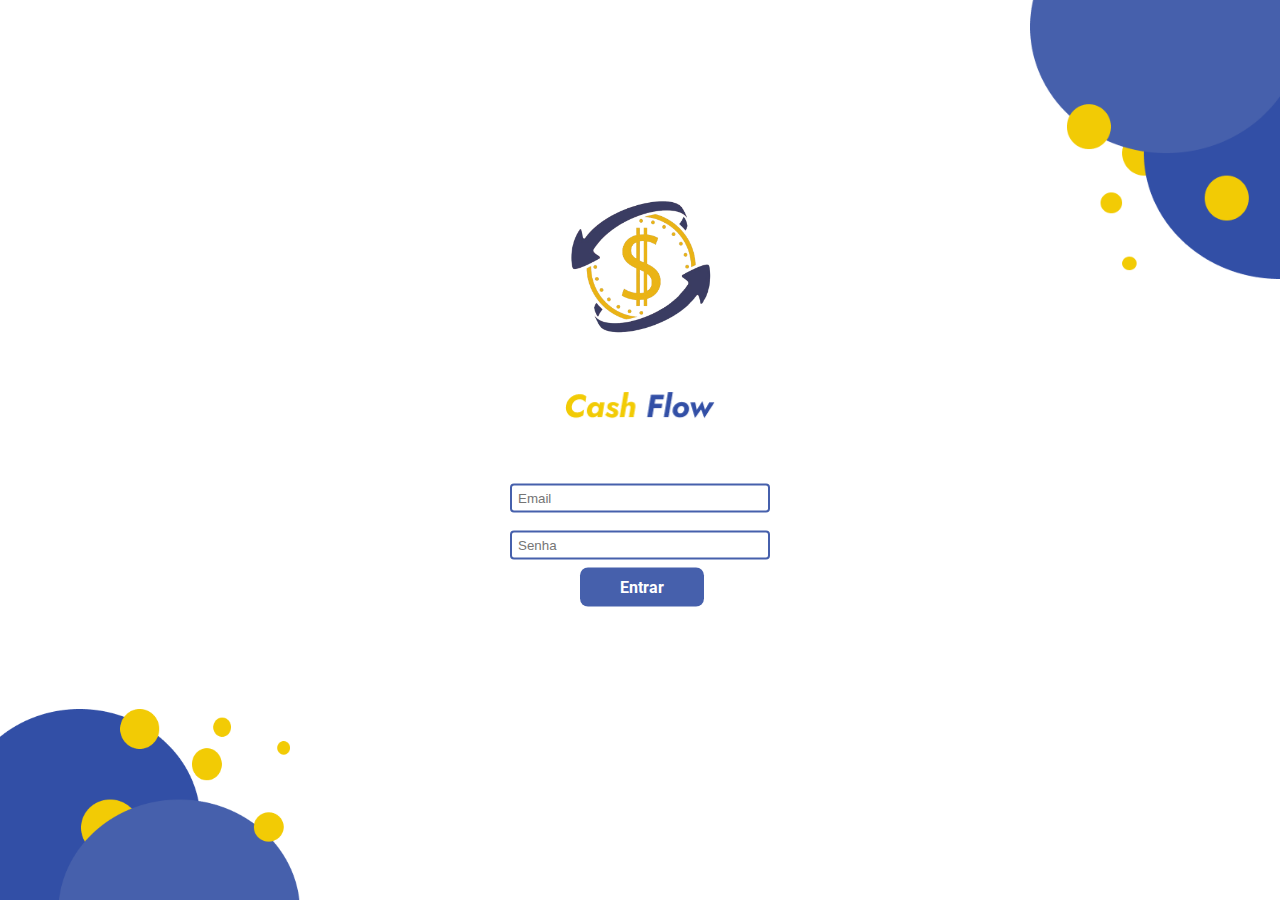
<file: cashFlow/index.html>
<!DOCTYPE html>
<html lang="pt-br">
<head>
    <meta charset="UTF-8">
    <meta name="viewport" content="width=device-width, initial-scale=1.0">
    <link rel="stylesheet" href="css/index.css">
    <link rel="shotcut icon" href="_img/Logo_CashFlow.png">
    <title>Cash Flow</title>
</head>
<body>
    <img id="inferior" src="_img/bolas.png" alt="">
    <img id="superior" src="_img/bolas 2.png" alt="">
    <img id="imgLogo" src="_img/Logo_CashFlow.png" alt="">
    <img id="textLogo" src="_img/Cash Flow.png" alt="">
    <section id="campos">
        <input class="campo" type="email" id="email" name="email" placeholder="Email"required><br><br>

        <input class="campo" type="password" id="senha" name="senha" placeholder="Senha"required><br><br>

        <a id="botao" href="home.html">Entrar</a>
    </section>
</body>
</html>
</file>
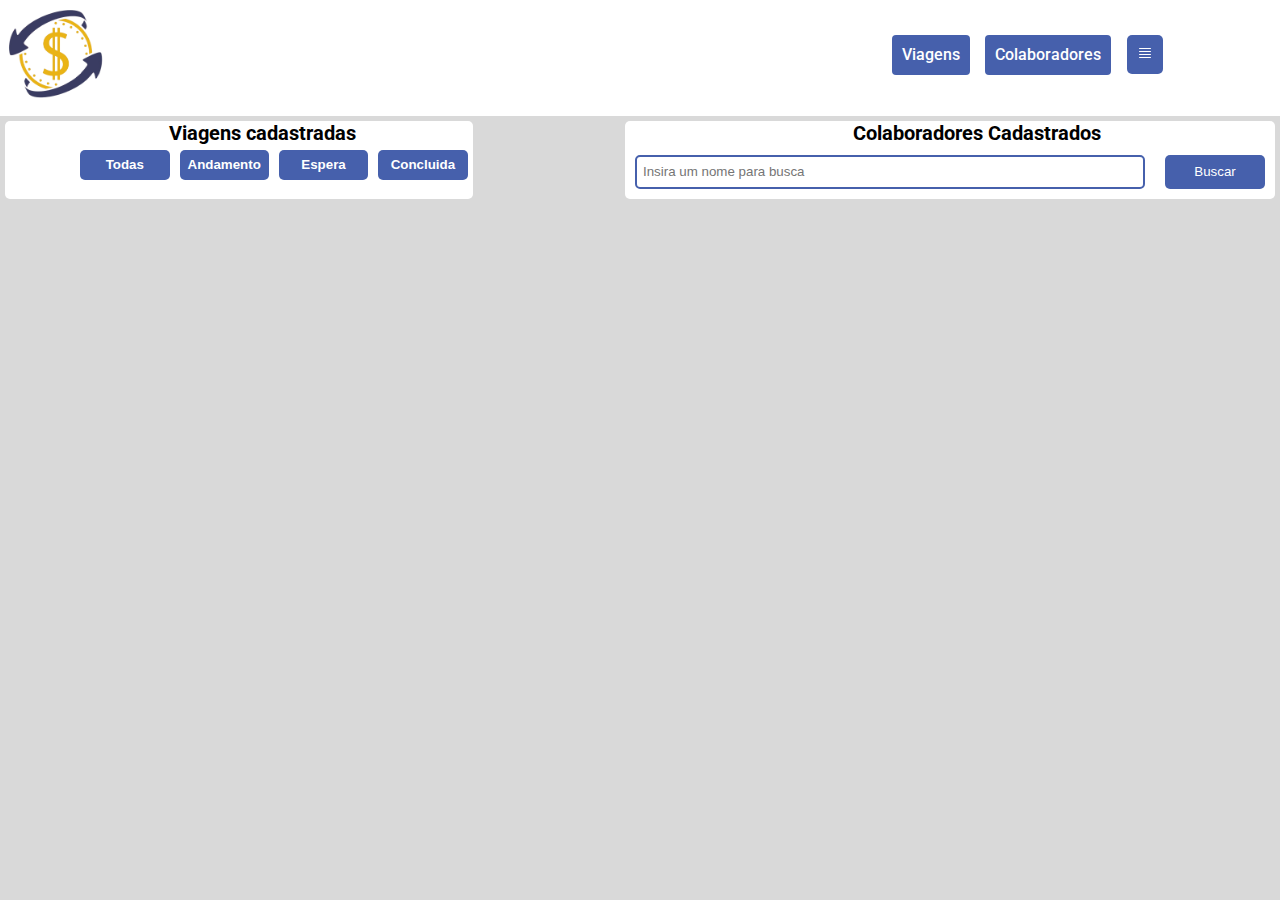
<file: cashFlow/home.html>
<!DOCTYPE html>
<html lang="en">
<head>
    <meta charset="UTF-8">
    <meta name="viewport" content="width=device-width, initial-scale=1.0">
    <link rel="stylesheet" href="css/home.css">
    <link rel="stylesheet" href="js/home.js">
    <link rel="shotcut icon" href="_img/Logo_CashFlow.png">
    <title>Cash Flow</title>
</head>
<body>
    <header>
        <div><img id="logo" src="_img/Logo_CashFlow.png" alt=""></div>
        <div id="buttons">
            <a class="botao" href="viagem.html">Viagens</a>
            <a class="botao" href="addColaborador.html">Colaboradores</a>
            <div class="dropdown">
                <button class="dropbtn" onclick="toggleDropdown()"><img src="_img/justify (1).svg" alt=""></button>
                <div class="dropdown-content" id="myDropdown">
                  <a href="#">Link 1</a>
                  <a href="#">Link 2</a>
                  <a href="#">Link 3</a>
                </div>
              </div>
        </div>
    </header>
    
    <section id="conteiners">
        <div class="conteiner left">
            <h2 id="txt-left" >Viagens cadastradas</h2>
            <div id="bottons-left" >
                <button class="botao-left" type="button">Todas</button>
                <button class="botao-left" type="button">Andamento</button>
                <button class="botao-left" type="button">Espera</button>
                <button class="botao-left" type="button">Concluida</button>
            </div>
        </div>
        <div class="conteiner right">
            <h2 id="txt-right">Colaboradores Cadastrados</h2>
            <div id="campo-right">
                <input type="text" id="busca" name="busca" placeholder="Insira um nome para busca">
                <button id="botao-right" type="button">Buscar</button>
            </div>
        </div>
    </section>
    
</body>
</html>
</file>
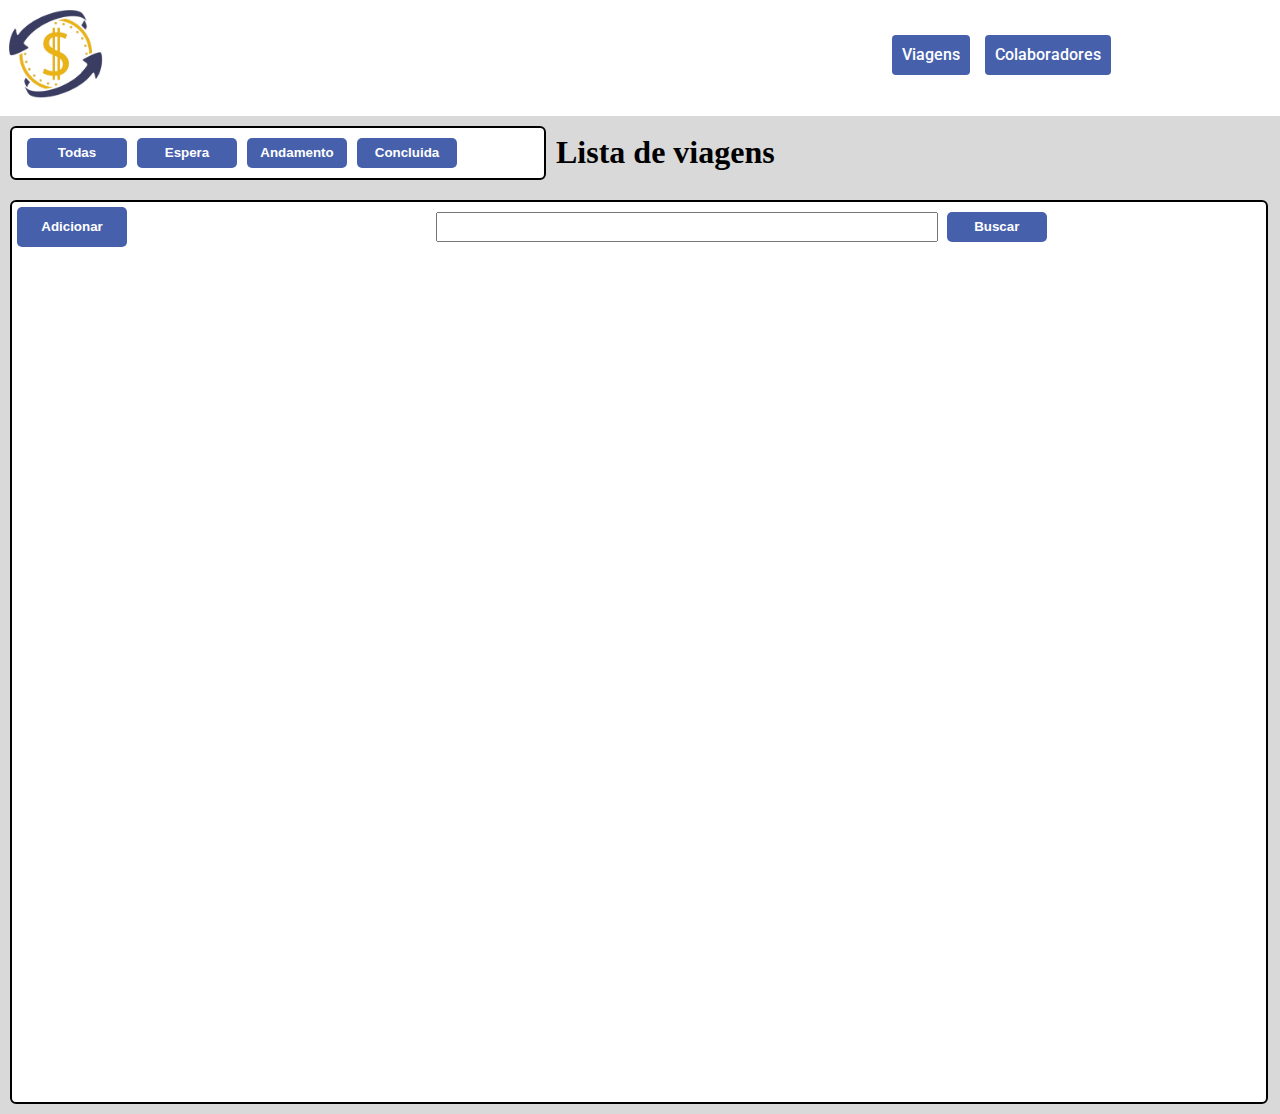
<file: cashFlow/viagem.html>
<!DOCTYPE html>
<html lang="pt-br">
<head>
    <meta charset="UTF-8">
    <meta name="viewport" content="width=device-width, initial-scale=1.0">
    <link rel="stylesheet" href="css/home.css">
    <link rel="stylesheet" href="css/viagem.css">
    <title>Viagem</title>
</head>
<body>
    <header>
        <div><img id="logo" src="_img/Logo_CashFlow.png" alt=""></div>
        <div id="buttons">
            <a class="botao" href="viagem.html">Viagens</a>
            <a class="botao" href="addColaborador.html">Colaboradores</a>
        </div>
    </header>

    <div class="container1">
        <div class="opcoes">
            <button class="botao-opcoes" type="button">Todas</button>
            <button class="botao-opcoes" type="button">Espera</button>
            <button class="botao-opcoes" type="button">Andamento</button>
            <button class="botao-opcoes" type="button">Concluida</button>
        </div>
        <h1>Lista de viagens</h1>

    </div>

    <div class="container">
        <div id="linha1">
            <button class="botao-adicionar" type="button">Adicionar</button>
            <input type="search" name="pesquisa" id="pesquisa">
            <button class="botao-opcoes" type="button">Buscar</button>
        </div>
        <div id="lista-viagens">
            <!-- adicionar viagens atraves do js recebendo requisiçoes-->

        </div>

    </div>


</body>
</html>
</file>
<file: cashFlow/css/index.css>
@import url('https://fonts.googleapis.com/css2?family=Roboto:ital,wght@0,100;0,300;0,400;0,500;0,700;0,900;1,100;1,300;1,400;1,500;1,700;1,900&display=swap');

*{
    margin: 0%;
    padding: 0%;
}

:root{
    --azul:#4660AC;
    --azul-variavel:#4660ace0;
    --amarelo:#F2CB05;
    --vermelhor:#BE3F3F;
    --cinza:#D9D9D9;
}
body{
    display: flex;
}

#superior{
    position: absolute;
    top: 0%;
    right: 0%;
    width: 250px;
}

#inferior{
    position: absolute;
    bottom: 0%;
    left: 0%;
    width: 300px;
}

#imgLogo{
    position: fixed;
    top: 30%;
    left: 50%;
    transform: translate(-50%, -50%);
    width: 150px;
}

#textLogo{
    position: absolute;
    top: 45%;
    left: 50%;
    transform: translate(-50%, -50%);
    width: 150px;
}

#campos{
    position: absolute;
    top: 60%;
    left: 50%;
    transform: translate(-50%, -50%);

}

.campo{
    width: 250px;
    height: 25px;
    border: 2px solid var(--azul);
    border-radius: 4px;
    padding-left: 6px;
}

#botao{
    font-family: 'Roboto',sans-serif;
    font-weight: bold;
    margin-left: 27%;
    background-color: var(--azul);
    border: none;
    color: white;
    padding: 10px 40px;
    border-radius: 8px;
    cursor: pointer;
}
a{
    text-decoration: none;
}

#botao:hover{
    background-color: var(--azul-variavel);
}
</file>
<file: cashFlow/css/home.css>
@import url('https://fonts.googleapis.com/css2?family=Roboto:ital,wght@0,100;0,300;0,400;0,500;0,700;0,900;1,100;1,300;1,400;1,500;1,700;1,900&display=swap');

:root{
    --azul:#4660AC;
    --azul-variavel:#4660ace0;
    --amarelo:#F2CB05;
    --vermelhor:#BE3F3F;
    --cinza:#D9D9D9;
    --branco: white;
}

*{
    margin: 0%;
    padding: 0%;
}
body{
    display: flex;
    flex-direction: column;
    background-color: var(--cinza);
}

header{
    background-color: var(--branco);
    display: flex;
    flex-direction: row;
    padding: 5px;
}

#logo{
    width: 100px;
}

#buttons{
    display: flex;
    flex-direction: row;
    padding: 10px;
    margin-left: 60%;
}

.botao{
    display: flex;
    font-family: 'Roboto',sans-serif;
    font-weight: 500;
    text-decoration: none;
    color: var(--branco);
    background-color: var(--azul);
    margin-top: 20px;
    height: 20px;
    margin-left: 15px;
    border-radius: 4px;
    padding: 10px 10px;
}

.botao:hover{
    background-color: var(--azul-variavel);
}

#conteiners{
    display: flex;
    flex-direction: row;
    padding: 5px;
}

.conteiner{
    background-color: var(--branco);
    border-radius: 5px;
    width: 700px;
}

.left{
    display: flex;
    flex-direction: column;
}
#txt-left{
    font-family: 'Roboto',sans-serif;
    font-size: 20px;
    font-weight: bolder;
    margin-left: 35%;
}
#bottons-left{
    display: flex;
    flex-direction: row;
    margin-left: 15%;
}
.botao-left{
    font-family: 'Roboto'sans-serif;
    background-color: var(--azul);
    font-weight: bold;
    color: var(--branco);
    border: none;
    width: 100px;
    height: 30px;
    margin: 5px;
    border-radius: 5px;
    cursor: pointer;
}

.botao-left:hover{
    background-color: var(--azul-variavel);
}




.right{
    display: flex;
    flex-direction: column;
    margin-left: 12%;
}
#txt-right{
    font-family: 'Roboto',sans-serif;
    font-size: 20px;
    font-weight: bolder;
    margin-left: 35%;
}
#campo-right{
    display: flex;
    flex-direction: row;
}
#busca{
    margin: 10px;
    width: 500px;
    height: 30px;border: 2px solid var(--azul);
    border-radius: 5px;
    padding-left: 6px;
}
#botao-right{
    background-color: var(--azul);
    color: var(--branco);
    width: 100px;
    height: 34px;
    border: none;
    border-radius: 5px;
    margin: 10px;
    cursor: pointer;
}
#botao-right:hover{
    background-color: var(--azul-variavel);
}


.dropdown {
    position: relative;
    display: inline-block;
}

.dropbtn{
    background-color: var(--azul);
    color: var(--branco);
    padding: 10px;
    margin-top: 20px;
    margin-left: 45%;
    border: none;
    border-radius: 5px;
    cursor: pointer;
}

.dropdown-content {
    display: none;
    position: absolute;
    background-color: #f9f9f9;
    min-width: 160px;
    box-shadow: 0px 8px 16px 0px rgba(0,0,0,0.2);
    z-index: 1;
}

.dropdown-content a {
    color: black;
    padding: 12px 16px;
    text-decoration: none;
    display: block;
}

.dropdown-content a:hover {
    background-color: #f1f1f1;
}
</file>
<file: cashFlow/css/viagem.css>
@import url('https://fonts.googleapis.com/css2?family=Roboto:ital,wght@0,100;0,300;0,400;0,500;0,700;0,900;1,100;1,300;1,400;1,500;1,700;1,900&display=swap');

:root{
    --azul:#4660AC;
    --azul-variavel:#4660ace0;
    --amarelo:#F2CB05;
    --vermelhor:#BE3F3F;
    --cinza:#D9D9D9;
}

*{
    font-family: 'Roboto'sans-serif;
}

.container{
    width: 98%;
    height: 100vh;
    margin: 10px;
    border: 2px solid black;
    border-radius: 6px;
    background-color: var(--branco);
}
.container1{
    display: flex;
    flex-direction: row;
    align-items: center;
    /* border: 2px solid green; */
}

.botao-adicionar{
    background-color: var(--azul);
    font-weight: bold;
    color: var(--branco);
    border: none;
    width: 110px;
    height: 40px;
    margin: 5px;
    border-radius: 5px;
    cursor: pointer;
}

.opcoes{
    display: flex;
    flex-direction: row;
    align-items: center;
    margin: 10px;
    padding: 10px;
    border: 2px solid black;
    width: 40%;
    border-radius: 6px;
    height: 30px;
    background-color: white;
    

}

.botao-opcoes{
    font-family: 'Roboto'sans-serif;
    background-color: var(--azul);
    font-weight: bold;
    color: white;
    border: none;
    width: 100px;
    height: 30px;
    margin: 5px;
    border-radius: 5px;
    cursor: pointer;
    
}

#pesquisa{
    margin-left: 300px;
    width: 40%;
    height: 30px;
}
</file>
